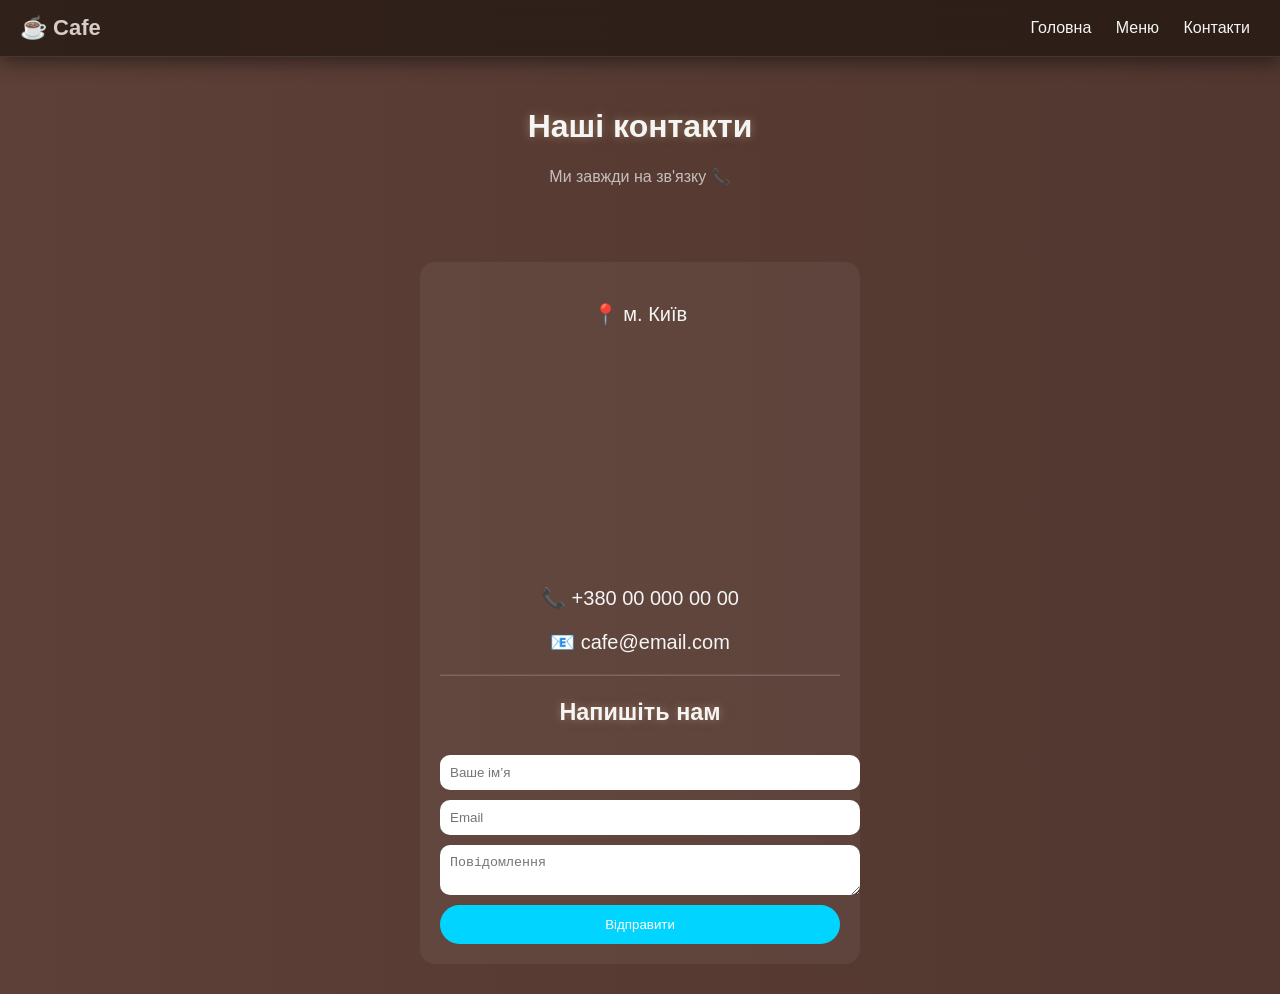
<file: contacts.html>
<!DOCTYPE html>
<html lang="uk">
<head>
<meta charset="UTF-8">
<meta name="viewport" content="width=device-width, initial-scale=1.0">
<title>Контакти</title>
<link rel="stylesheet" href="menu.css">
</head>

<body>

<nav class="navbar">
  <div class="logo">☕ Cafe</div>

  <div class="nav-links" id="navLinks">
    <a href="index.html">Головна</a>
    <a href="menu.html">Меню</a>
    <a href="contacts.html" class="active">Контакти</a>
  </div>

  <div class="burger" onclick="toggleMenu()">☰</div>
</nav>

<header>
<h1>Наші контакти</h1>
<p class="subtitle">Ми завжди на зв'язку 📞</p>
</header>

<section class="contacts" style="text-align:center; padding:30px;">

<div style="background:rgba(255,255,255,0.05); padding:20px; border-radius:15px; max-width:400px; margin:auto;">

<p>📍 м. Київ</p> <iframe src="https://www.google.com/maps?q=Київ&output=embed"></iframe>
<p>📞 +380 00 000 00 00</p>
<p>📧 cafe@email.com</p>


<hr style="opacity:0.2">

<h3>Напишіть нам</h3>

<input type="text" placeholder="Ваше ім’я" style="width:100%; padding:10px; margin:5px 0; border-radius:10px; border:none;">
<input type="email" placeholder="Email" style="width:100%; padding:10px; margin:5px 0; border-radius:10px; border:none;">
<textarea placeholder="Повідомлення" style="width:100%; padding:10px; margin:5px 0; border-radius:10px; border:none;"></textarea>

<button onclick="sendMessage()" style="width:100%; padding:12px; border:none; border-radius:20px; background:#00d4ff; color:white; cursor:pointer;">
Відправити
</button>

</div>

</section>

<script src="menu.js"></script>
</body>
</html>
</file>
<file: menu.css>
/* =======================
   🔥 БАЗА
======================= */
body{
font-family:'Poppins',sans-serif;
margin:0;
background:linear-gradient(270deg,#2e1f1a,#4e342e,#3e2723,#5d4037);
background-size:800% 800%;
animation:gradientMove 12s ease infinite;
color:#f5f5f5;
}

h2{
color:#c8a97e;
text-shadow:0 0 10px rgba(200,169,126,0.5);
}

html{
  scroll-behavior:smooth;
}

h1, h3{
  text-shadow:0 0 10px rgba(200,169,126,0.5);
}

/* =======================
   🔥 NAVBAR
======================= */
.navbar{
display:flex;
justify-content:space-between;
align-items:center;
padding:15px 20px;
background:rgba(30,20,15,0.7);
backdrop-filter:blur(12px);
box-shadow:0 4px 20px rgba(0,0,0,0.5);
position:sticky;
top:0;
z-index:100;
border-bottom:1px solid rgba(255,255,255,0.1);
}

.logo{
font-weight:bold;
font-size:22px;
color:#d7ccc8;
}

.nav-links a{
color:#f5f5f5;
margin:0 10px;
text-decoration:none;
transition:0.3s;
position:relative;
}

.nav-links a:hover{
color:#c8a97e;
}

.nav-links a::after{
content:"";
position:absolute;
bottom:-2px;
left:0;
width:0%;
height:2px;
background:#c8a97e;
transition:0.3s;
}

.nav-links a:hover::after{
  width:100%;
}

/* =======================
   🔥 BURGER + MOBILE MENU
======================= */
.burger{
display:none;
cursor:pointer;
font-size:22px;
}

@media(max-width:768px){
.nav-links{
display:flex;
flex-direction:column;
background:#2e1f1a;
position:absolute;
top:60px;
right:0;
width:200px;
padding:10px;
border-radius:10px;
transform:translateX(100%);
opacity:0;
transition:0.4s;
pointer-events:none;
}

.nav-links.show{
transform:translateX(0);
opacity:1;
pointer-events:auto;
}

.burger{
display:block;
}
}

/* =======================
   🔥 HEADER
======================= */
header{
text-align:center;
padding:30px;
}

.subtitle{
opacity:0.7;
}

/* =======================
   🔥 ПОШУК + СОРТУВАННЯ
======================= */
#search{
display:block;
margin:10px auto;
padding:12px;
width:80%;
border-radius:25px;
border:none;
outline:none;
font-size:16px;
box-shadow:0 5px 15px rgba(0,0,0,0.5);
background:#3e2723;
color:white;
}

#sort{
display:block;
margin:10px auto;
padding:10px 15px;
border-radius:20px;
border:none;
background:#3e2723;
color:white;
cursor:pointer;
transition:0.3s;
box-shadow:0 5px 15px rgba(0,0,0,0.5);
}

#sort:hover{
background:#c8a97e;
color:#2e1f1a;
transform:scale(1.05);
}

#sort:focus{
outline:none;
box-shadow:0 0 10px #c8a97e;
}

/* =======================
   🔥 ФІЛЬТРИ
======================= */
.filters{
text-align:center;
}

.filters button{
margin:5px;
padding:10px 15px;
border:none;
border-radius:20px;
cursor:pointer;
background:#3e2723;
color:white;
transition:0.3s;
}

.filters button:hover{
background:#c8a97e;
}

.filters button.active{
background:#c8a97e;
color:#2e1f1a;
}

/* =======================
   🔥 GRID
======================= */
.menu-grid{
display:grid;
grid-template-columns:repeat(auto-fit,minmax(220px,1fr));
gap:20px;
padding:20px;
}

/* =======================
   🔥 CARD
======================= */
.card{
  position:relative;
  background:rgba(255,255,255,0.06);
  border-radius:20px;
  overflow:hidden;
  transition:0.4s;
  backdrop-filter:blur(12px);
  box-shadow:0 10px 30px rgba(0,0,0,0.6);
transform-style:preserve-3d;
}

.card:hover{
  transform:rotateX(5deg) rotateY(-5deg) scale(1.05);
  box-shadow:0 20px 50px rgba(0,0,0,0.9);
}

.cart-toggle{
transition:0.3s;
}

.card::after{
  content:"";
  position:absolute;
  top:0;
  left:-100%;
  width:50%;
  height:100%;
  background:linear-gradient(120deg,transparent,rgba(255,255,255,0.4),transparent);
  transform:skewX(-25deg);
}

.card:hover::after{
opacity:1;
animation:shine 0.8s;
}

/* =======================
   🔥 IMAGE
======================= */
.card img{
width:260px;
height:160px;
object-fit:cover;
transition:0.5s;
position: relative;
}

.card:hover img{
transform:scale(1.1);
}

/* =======================
   🔥 TEXT
======================= */
.card h3{
margin:10px 0 5px;
padding-left: 5px;
}

.price{
color:#c8a97e;
font-weight:bold;
font-size:18px;
padding-left: 5px;
}

/* =======================
   🔥 BUTTONS
======================= */
.order{
  background:linear-gradient(45deg,#c8a97e,#8d6e63);
  border:none;
  color:white;
  padding:10px 18px;
  border-radius:25px;
  cursor:pointer;
  margin:10px;
  transition:0.3s;
  position:relative;
  overflow:hidden;
}

.order::after{
  content:"";
  position:absolute;
  width:0;
  height:100%;
  top:0;
  left:0;
  background:rgba(255,255,255,0.2);
  transition:0.4s;
}

.order:hover::after{
  width:100%;
}

.order:hover{
  transform:scale(1.1);
}

/* =======================
   🔥 CONTACTS
======================= */
.contacts{
text-align:center;
font-size:20px;
padding:30px;
}

.contacts iframe{
width:100%;
height:200px;
border:none;
border-radius:15px;
margin-top:15px;
}

/* =======================
   🔥 CART
======================= */
.cart{
position:fixed;
bottom:20px;
right:20px;
background:rgba(30,20,15,0.9);
backdrop-filter:blur(10px);
padding:15px;
border-radius:15px;
width:260px;
box-shadow:0 10px 30px rgba(0,0,0,0.8);
transform:translateX(120%);
transition:0.4s;
border:1px solid rgba(255,255,255,0.1);
}

.cart.open{
transform:translateX(0);
}

.cart h2{
margin-top:0;
color:#c8a97e;
text-align:center;
letter-spacing:1px;
}

.cart ul{
list-style:none;
padding:0;
max-height:150px;
overflow:auto;
}

.cart li{
padding:5px 0;
border-bottom:1px solid rgba(255,255,255,0.1);
display:flex;
justify-content:space-between;
align-items:center;
}

.cart button{
margin-top:5px;
width:100%;
}

.cart-count{
position:absolute;
top:-5px;
right:-5px;
background:red;
color:white;
font-size:12px;
padding:3px 6px;
border-radius:50%;
}

/* =======================
   🔥 CART BUTTON
======================= */
.cart-toggle{
position:fixed;
bottom:20px;
right:20px;
width:65px;
height:65px;
border-radius:50%;
border:none;
font-size:24px;
background:linear-gradient(45deg,#c8a97e,#8d6e63);
color:white;
cursor:pointer;
box-shadow:0 5px 20px rgba(0,0,0,0.6);
transition:0.3s;
z-index:200;
animation:pulse 2s infinite;
}

.cart-toggle:hover{
transform:scale(1.2) rotate(10deg);
}

.cart-clear{
background:linear-gradient(45deg,#c8a97e,#8d6e63);
  border:none;
  color:white;
  padding:10px;
  border-radius:15px;
  cursor:pointer;
  transition:0.3s;
  font-weight:bold;
}

.cart-clear:hover{
transform:scale(1.08);
}

.remove-btn{
  background:transparent;
  border:none;
  color: white ;
  font-size:16px;
  cursor:pointer;
  transition:0.3s;
}

.remove-btn:hover{
  color: red
}

/* =======================
   🔥 TOAST
======================= */
.toast{
position:fixed;
bottom:30px;
left:50%;
transform:translateX(-50%) translateY(50px);
background:linear-gradient(45deg,#c8a97e,#8d6e63);
color:white;
padding:12px 25px;
border-radius:30px;
box-shadow:0 10px 30px rgba(0,0,0,0.6);
opacity:0;
transition:0.4s;
z-index:999;
font-weight:bold;
}

.toast.show{
opacity:1;
transform:translateX(-50%) translateY(0);
}

/* =======================
   🔥 MODAL
======================= */
.modal{
position:fixed;
inset:0;
background:rgba(0,0,0,0.7);
display:flex;
justify-content:center;
align-items:center;
opacity:0;
pointer-events:none;
transition:0.3s;
z-index:999;
}

.modal.show{
opacity:1;
pointer-events:auto;
}

.modal-content{
background:white;
color:black;
padding:20px;
border-radius:20px;
width:90%;
max-width:400px;
text-align:center;
border-radius:25px;
animation:modalPop 0.5s cubic-bezier(.17,.67,.3,1.33);
}

.modal-content img{
width:100%;
border-radius:15px;
margin-bottom:10px;
}

.close{
position:absolute;
top:10px;
right:15px;
font-size:28px;
cursor:pointer;
color:#333;
background:#fff;
width:35px;
height:35px;
border-radius:50%;
display:flex;
align-items:center;
justify-content:center;
box-shadow:0 4px 10px rgba(0,0,0,0.2);
transition:0.3s;
font-weight:bold;
}

.close:hover{
background:#c8a97e;
color:white;
transform:scale(1.1);
}

/* =======================
   🔥 QTY
======================= */
.qty-box{
display:flex;
justify-content:center;
align-items:center;
gap:15px;
margin:10px 0;
}

.qty-box button{
width:35px;
height:35px;
border:none;
border-radius:50%;
background:#c8a97e;
color:white;
font-size:18px;
cursor:pointer;
transition:0.3s;
}

.qty-box button:hover{
transform:scale(1.1);
background:#a1887f;
}

.qty-box span{
font-size:18px;
font-weight:bold;
}

/* =======================
   🔥 ANIMATIONS
======================= */
@keyframes pulse{
0%{box-shadow:0 0 0 0 rgba(200,169,126,0.6);}
70%{box-shadow:0 0 0 15px rgba(200,169,126,0);}
100%{box-shadow:0 0 0 0 rgba(200,169,126,0);}
}

@keyframes fadeIn{
from{opacity:0}
to{opacity:1}
}

@keyframes cardFade{
to{
opacity:1;
transform:translateY(0);
}
}

@keyframes modalPop{
  from{
    transform:scale(0.6) translateY(50px);
    opacity:0;
  }
  to{
    transform:scale(1) translateY(0);
    opacity:1;
  }
}

@keyframes shine{
  100%{
    left:150%;
  }
}

@keyframes gradientMove{
0%{background-position:0% 50%;}
50%{background-position:100% 50%;}
100%{background-position:0% 50%;}
}

/* =======================
   🔥 MOBILE SMALL
======================= */
@media(max-width:480px){
.menu-grid{
grid-template-columns:1fr;
}

.cart{
width:100%;
right:0;
bottom:0;
border-radius:0;
}
}

/* =======================
   🔥 HERO
======================= */

.hero{
  text-align:center;
  padding:80px 20px;
  background:linear-gradient(rgba(0,0,0,0.5), rgba(0,0,0,0.7)),
  url('https://images.unsplash.com/photo-1509042239860-f550ce710b93');
  background-size:cover;
  background-position:center;
  border-bottom:1px solid rgba(255,255,255,0.1);
}

.hero h1{
  font-size:40px;
  margin-bottom:10px;
}

.hero p{
  opacity:0.8;
}

.rating{
  font-size:20px;
  margin:10px 0;
}

/* =======================
   🔥 SCROLLBAR
======================= */

::-webkit-scrollbar{
  width:8px;
}

::-webkit-scrollbar-thumb{
  background:#c8a97e;
  border-radius:10px;
}

::-webkit-scrollbar-track{
  background:#2e1f1a;
}

/* =======================
   🔻 FOOTER
======================= */

.footer{
  background:linear-gradient(270deg,#2e1f1a,#4e342e,#3e2723,#5d4037);
  backdrop-filter:blur(10px);
  padding:40px 20px 20px;
  margin-top:40px;
  border-top:1px solid rgba(255,255,255,0.1);
  animation:gradientMove 12s ease infinite;
  background-size:800% 800%;
}

.footer-content{
  display:grid;
  grid-template-columns:repeat(auto-fit,minmax(200px,1fr));
  gap:20px;
  max-width:1000px;
  margin:auto;
}

.footer-section h3,
.footer-section h4{
  color:#c8a97e;
  margin-bottom:10px;
}

.footer-section p,
.footer-section a{
  display:block;
  color:#ddd;
  text-decoration:none;
  margin:5px 0;
  transition:0.3s;
}

.footer-section a:hover{
  color:#c8a97e;
  transform:translateX(5px);
}

.footer-bottom{
  text-align:center;
  margin-top:20px;
  opacity:0.6;
  font-size:14px;
}
</file>
